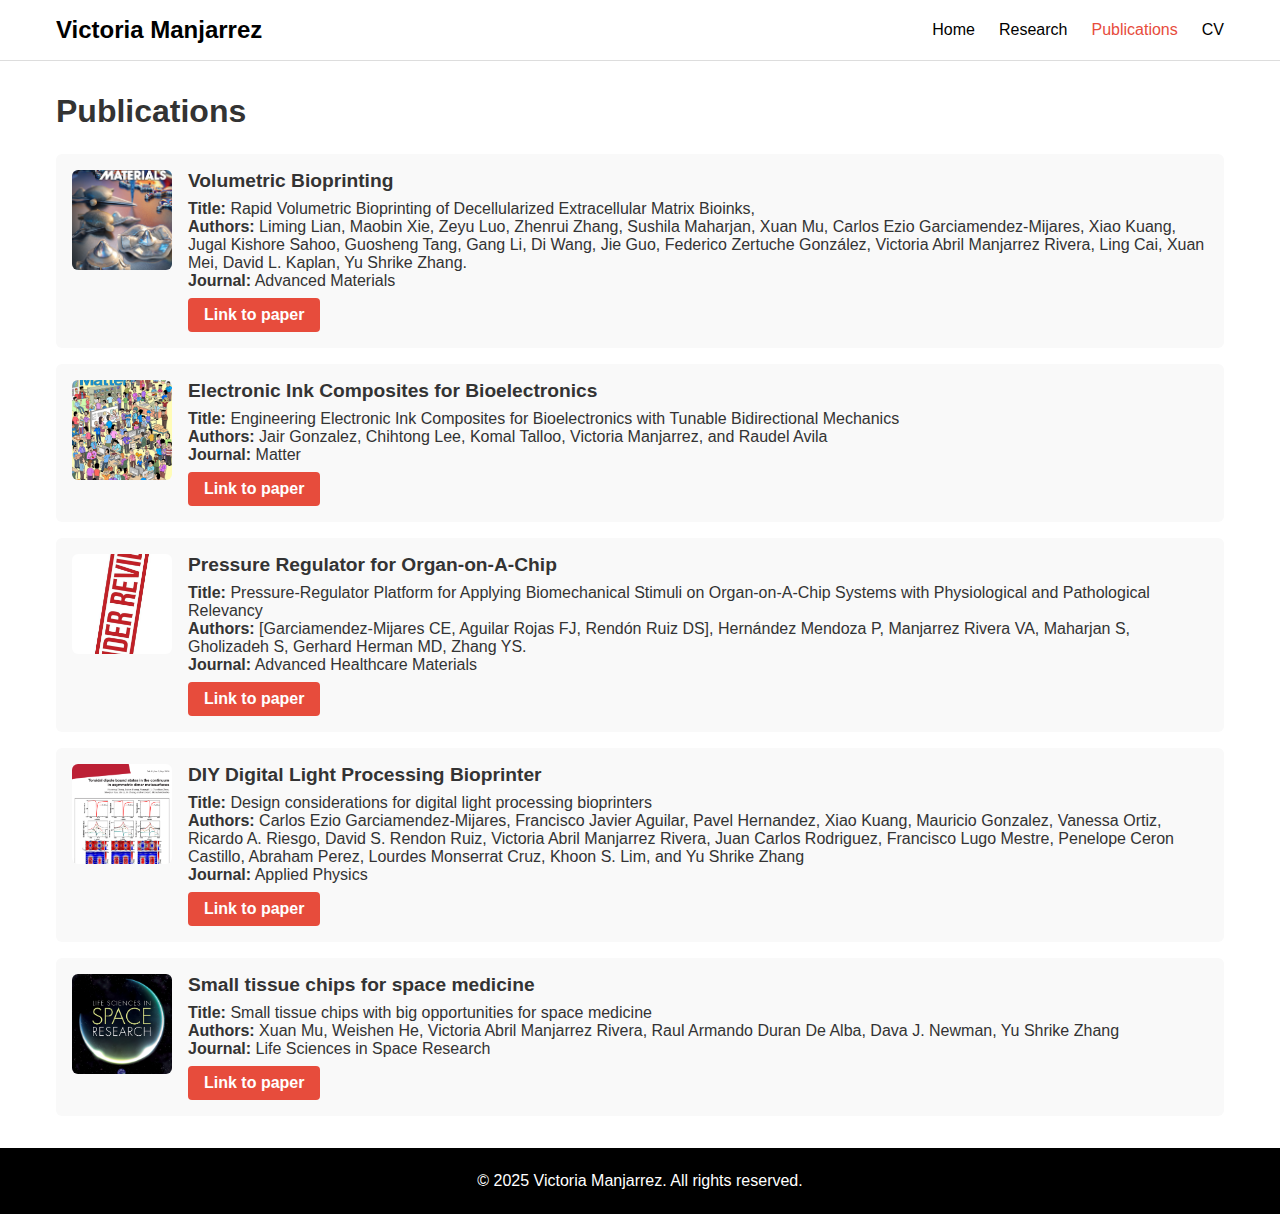
<file: MyPortfolio/publications.html>
<!DOCTYPE html>
<html lang="en">
<head>
  <meta charset="UTF-8" />
  <meta name="viewport" content="width=device-width, initial-scale=1" />
  <title>Publications - Victoria Manjarrez</title>
  <link rel="stylesheet" href="styles.css" />
</head>
<body>
  <!-- WHITE NAV BAR -->
  <header class="site-header">
    <div class="nav-container">
      <div class="brand">
        <a href="index.html">Victoria Manjarrez</a>
      </div>
      <nav class="main-nav">
        <ul>
          <li><a href="index.html">Home</a></li>
          <li><a href="research.html">Research</a></li>
          <li><a href="publications.html" class="active">Publications</a></li>
          <li><a href="CV.html">CV</a></li>
          
        </ul>
      </nav>
    </div>
  </header>

  <!-- PUBLICATIONS CONTENT -->
  <main class="publications-content">
    <h2>Publications</h2>

    <!-- PUBLICATION ITEM 1 -->
    <div class="pub-item">
      <!-- Thumbnail on the left -->
      <img 
        src="images/Publication1.jpg" 
        alt="" 
        class="pub-img" 
      />
      <!-- Text and link on the right -->
      <div class="pub-info">
        <h3>Volumetric Bioprinting</h3>
        <p>
          <strong>Title:</strong> Rapid Volumetric Bioprinting of Decellularized Extracellular Matrix Bioinks,
        </p>
        <p>
          <strong>Authors:</strong> Liming Lian, Maobin Xie, Zeyu Luo, Zhenrui Zhang, Sushila Maharjan, Xuan Mu, Carlos Ezio Garciamendez-Mijares, Xiao Kuang, 
          Jugal Kishore Sahoo, Guosheng Tang, Gang Li, Di Wang, Jie Guo, Federico Zertuche González, Victoria Abril Manjarrez Rivera, Ling Cai, 
              Xuan Mei, David L. Kaplan, Yu Shrike Zhang.
        </p>
        <p>
          <strong>Journal:</strong> Advanced Materials
        </p>
        <a href="https://doi.org/10.1002/adma.202304846" class="pub-link" target="_blank">Link to paper</a>
      </div>
    </div>


    <!-- PUBLICATION ITEM 2 -->
    <div class="pub-item">
      <!-- Thumbnail on the left -->
      <img 
        src="images/Publication2.jpg" 
        alt="" 
        class="pub-img" 
      />
      <!-- Text and link on the right -->
      <div class="pub-info">
        <h3>Electronic Ink Composites for Bioelectronics</h3>
        <p>
          <strong>Title:</strong> Engineering Electronic Ink Composites for Bioelectronics with Tunable Bidirectional Mechanics
        </p>
        <p>
          <strong>Authors:</strong> Jair Gonzalez, Chihtong Lee, Komal Talloo, Victoria Manjarrez, and Raudel Avila
        </p>
        <p>
          <strong>Journal:</strong> Matter
        </p>
        <a href="https://doi.org/10.1016/j.matt.2024.05.033" class="pub-link" target="_blank">Link to paper</a>
      </div>
    </div>


    <!-- PUBLICATION ITEM 3 -->
    <div class="pub-item">
      <!-- Thumbnail on the left -->
      <img 
        src="images/Publication3.jpg" 
        alt="" 
        class="pub-img" 
      />
      <!-- Text and link on the right -->
      <div class="pub-info">
        <h3>Pressure Regulator for Organ-on-A-Chip</h3>
        <p>
          <strong>Title:</strong> Pressure-Regulator Platform for Applying Biomechanical Stimuli on Organ-on-A-Chip Systems with Physiological and Pathological Relevancy
        </p>
        <p>
          <strong>Authors:</strong> [Garciamendez-Mijares CE, Aguilar Rojas FJ, Rendón Ruiz DS], Hernández Mendoza P, Manjarrez Rivera VA, Maharjan S, Gholizadeh S, 
          Gerhard Herman MD, Zhang YS.
        </p>
        <p>
          <strong>Journal:</strong> Advanced Healthcare Materials
        </p>
        <a href="#" class="pub-link" target="_blank">Link to paper</a>
      </div>
    </div>

    
    <!-- PUBLICATION ITEM 4 -->
    <div class="pub-item">
      <!-- Thumbnail on the left -->
      <img 
        src="images/Publication4.jpeg" 
        alt="" 
        class="pub-img" 
      />
      <!-- Text and link on the right -->
      <div class="pub-info">
        <h3>DIY Digital Light Processing Bioprinter</h3>
        <p>
          <strong>Title:</strong> Design considerations for digital light processing bioprinters
        </p>
        <p>
          <strong>Authors:</strong> Carlos Ezio Garciamendez-Mijares, Francisco Javier Aguilar, Pavel Hernandez, Xiao Kuang, Mauricio Gonzalez, Vanessa Ortiz,
           Ricardo A. Riesgo, David S. Rendon Ruiz, Victoria Abril Manjarrez Rivera, Juan Carlos Rodriguez, Francisco Lugo Mestre, Penelope Ceron Castillo,
           Abraham Perez, Lourdes Monserrat Cruz, Khoon S. Lim, and Yu Shrike Zhang
         
        </p>
        <p>
          <strong>Journal:</strong> Applied Physics
        </p>
        <a href="https://doi.org/10.1063/5.0187558" class="pub-link" target="_blank">Link to paper</a>
      </div>
    </div>

    <!-- PUBLICATION ITEM 5 -->
    <div class="pub-item">
      <!-- Thumbnail on the left -->
      <img 
        src="images/Publication5.jpg" 
        alt="" 
        class="pub-img" 
      />
      <!-- Text and link on the right -->
      <div class="pub-info">
        <h3>Small tissue chips for space medicine</h3>
        <p>
          <strong>Title:</strong> Small tissue chips with big opportunities for space medicine
        </p>
        <p>
          <strong>Authors:</strong> Xuan Mu, Weishen He, Victoria Abril Manjarrez Rivera, Raul Armando Duran De Alba, Dava J. Newman, Yu Shrike Zhang
        </p>
        <p>
          <strong>Journal:</strong> Life Sciences in Space Research
        </p>
        <a href="https://doi.org/10.1016/j.lssr.2022.09.002" class="pub-link" target="_blank">Link to paper</a>
      </div>
    </div>

    <!-- Add more publication items as needed -->
  </main>

  <!-- BLACK FOOTER -->
  <footer class="site-footer">
    <p>&copy; 2025 Victoria Manjarrez. All rights reserved.</p>
  </footer>
</body>
</html>
</file>
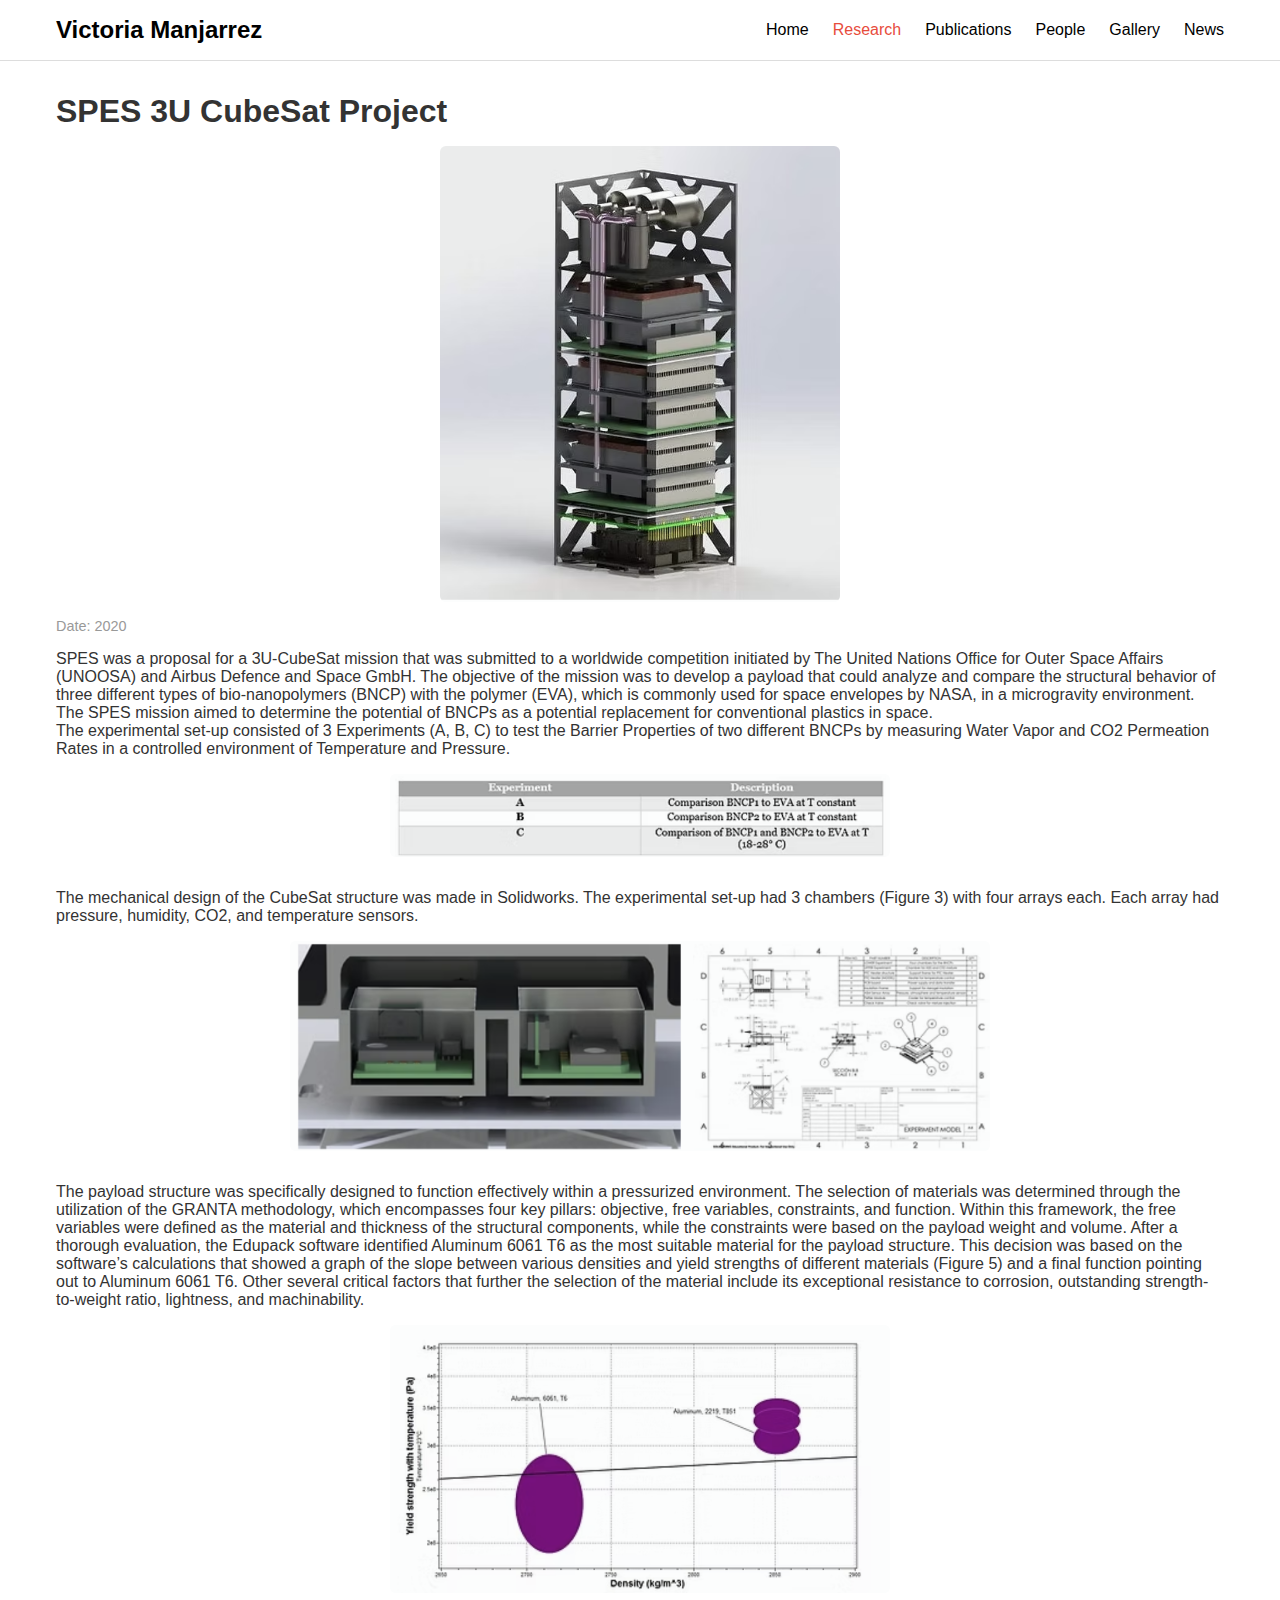
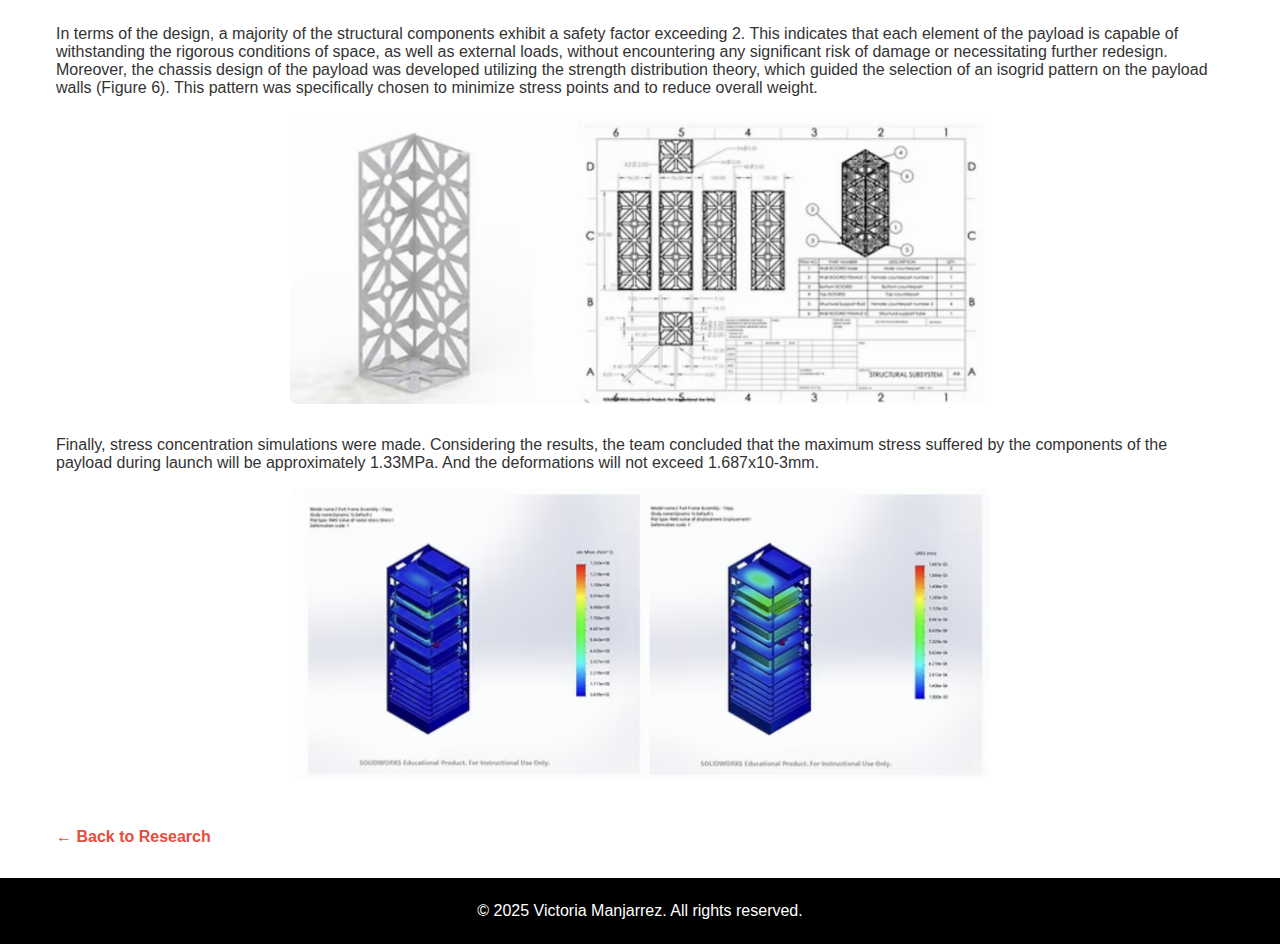
<file: MyPortfolio/research1.html>
<!DOCTYPE html>
<html lang="en">
<head>
  <meta charset="UTF-8" />
  <meta name="viewport" content="width=device-width, initial-scale=1" />
  <title>SPES 3U CubeSat - Research Detail</title>
  <link rel="stylesheet" href="styles.css" />
</head>
<body>
  <!-- WHITE NAV BAR -->
  <header class="site-header">
    <div class="nav-container">
      <div class="brand">
        <a href="index.html">Victoria Manjarrez</a>
      </div>
      <nav class="main-nav">
        <ul>
          <li><a href="index.html">Home</a></li>
          <li><a href="research.html" class="active">Research</a></li>
          <li><a href="publications.html">Publications</a></li>
          <li><a href="people.html">People</a></li>
          <li><a href="gallery.html">Gallery</a></li>
          <li><a href="news.html">News</a></li>
        </ul>
      </nav>
    </div>
  </header>

  <!-- RESEARCH DETAIL CONTENT -->
  <main class="research-detail">
    <h2>SPES 3U CubeSat Project</h2>
    
    <!-- Main Detail Image -->
    <img src="images/SPES1.png" alt="SPES 3U CubeSat" class="research-detail-img" />

    <!-- Project Date/Duration -->
    <p class="research-date"> Date: 2020 </p>

    <!-- Project Overview -->
    <p>
      SPES was a proposal for a 3U-CubeSat mission that was submitted to a worldwide competition initiated by The United Nations Office for Outer Space Affairs (UNOOSA) and Airbus Defence and Space GmbH.

      The objective of the mission was to develop a payload that could analyze and compare the structural behavior of three different types of bio-nanopolymers (BNCP) with the polymer (EVA), which is commonly used for space envelopes by NASA, in a microgravity environment. The SPES mission aimed to determine the potential of BNCPs as a potential replacement for conventional plastics in space.
    </p>

     </p>
     </p>

      <p>
      The experimental set-up consisted of 3 Experiments (A, B, C) to test the Barrier Properties of two different BNCPs by measuring Water Vapor and CO2 Permeation Rates in a controlled environment of Temperature and Pressure. 
      </p>
   

    <!-- Main Detail Image -->
    <img src="images/SPES2.png" alt="SPES 3U CubeSat" class="research-detail-img2" />


    <!-- Detailed Project Description Section -->
    <section class="research-description">
      <h3></h3>
      <p>
      
      </p>
      <p>
        The mechanical design of the CubeSat structure was made in Solidworks. The experimental set-up had 3 chambers (Figure 3) with four arrays each. Each array had pressure, humidity, CO2, and temperature sensors.  
      </p>
    </section>

    <!-- Main Detail Image -->
    <img src="images/SPES3.png" alt="SPES 3U CubeSat" class="research-detail-img3" />


    <!-- Detailed Project Description Section -->
    <section class="research-description">
      <h3></h3>
      <p>
      
      </p>
      <p>
        The payload structure was specifically designed to function effectively within a pressurized environment. The selection of materials was determined through the utilization of the GRANTA methodology, which encompasses four key pillars: objective, free variables, constraints, and function. Within this framework, the free variables were defined as the material and thickness of the structural components, while the constraints were based on the payload weight and volume.

        After a thorough evaluation, the Edupack software identified Aluminum 6061 T6 as the most suitable material for the payload structure. This decision was based on the software’s calculations that showed a graph of the slope between various densities and yield strengths of different materials (Figure 5)  and a final function pointing out to Aluminum 6061 T6.
        
        Other several critical factors that further the selection of the material include its exceptional resistance to corrosion, outstanding strength-to-weight ratio, lightness, and machinability.  
      </p>
    </section>

    <!-- Main Detail Image -->
    <img src="images/SPES4.png" alt="SPES 3U CubeSat" class="research-detail-img4" />

    

    <!-- Detailed Project Description Section -->
    <section class="research-description">
      <h3></h3>
      <p>
      
      </p>
      <p>
        ​In terms of the design, a majority of the structural components exhibit a safety factor exceeding 2. This indicates that each element of the payload is capable of withstanding the rigorous conditions of space, as well as external loads, without encountering any significant risk of damage or necessitating further redesign.

Moreover, the chassis design of the payload was developed utilizing the strength distribution theory, which guided the selection of an isogrid pattern on the payload walls (Figure 6). This pattern was specifically chosen to minimize stress points and to reduce overall weight.
      </p>
    </section>

    <!-- Main Detail Image -->
    <img src="images/SPES5.png" alt="SPES 3U CubeSat" class="research-detail-img5" />


    <!-- Detailed Project Description Section -->
    <section class="research-description">
      <h3></h3>
      <p>
      
      </p>
      <p>
        Finally, stress concentration simulations were made. Considering the results, the team concluded that the maximum stress suffered by the components of the payload during launch will be approximately 1.33MPa. And the deformations will not exceed 1.687x10-3mm.
      </p>
    </section>

    <!-- Main Detail Image -->
    <img src="images/SPES6.png" alt="SPES 3U CubeSat" class="research-detail-img6" />

    
     <!-- Back Link -->
    <a href="research.html" class="back-link">← Back to Research</a>
  </main>

  <!-- BLACK FOOTER -->
  <footer class="site-footer">
    <p>&copy; 2025 Victoria Manjarrez. All rights reserved.</p>
  </footer>
</body>
</html>
</file>
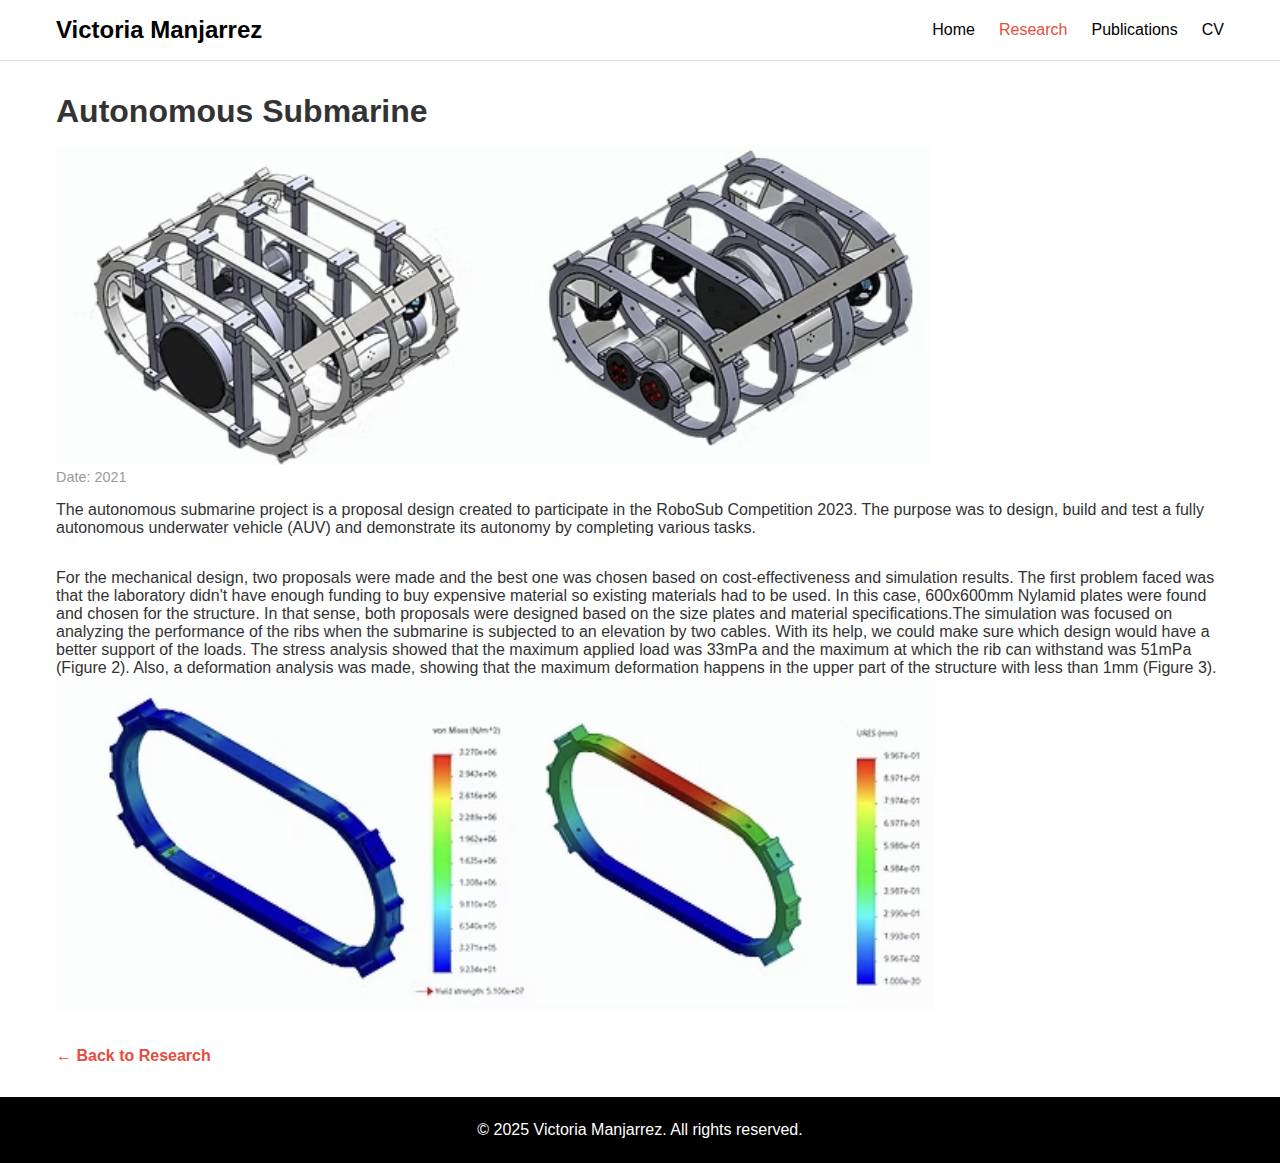
<file: MyPortfolio/research3.html>
<!DOCTYPE html>
<html lang="en">
<head>
  <meta charset="UTF-8" />
  <meta name="viewport" content="width=device-width, initial-scale=1" />
  <title>Autonomous Submarine - Research Detail</title>
  <link rel="stylesheet" href="styles.css" />
</head>
<body>
  <!-- WHITE NAV BAR -->
  <header class="site-header">
    <div class="nav-container">
      <div class="brand">
        <a href="index.html">Victoria Manjarrez</a>
      </div>
      <nav class="main-nav">
        <ul>
          <li><a href="index.html">Home</a></li>
          <li><a href="research.html" class="active">Research</a></li>
          <li><a href="publications.html">Publications</a></li>
          <li><a href="CV.html">CV</a></li>
          
        </ul>
      </nav>
    </div>
  </header>

  <!-- RESEARCH DETAIL CONTENT -->
  <main class="research-detail">
    <h2>Autonomous Submarine</h2>
    
    <!-- Main Detail Image -->
    <img src="images/AS1.png" alt="Autonomous Submarine" class="research-detail-imgAS1" />

    <!-- Project Date/Duration -->
    <p class="research-date"> Date: 2021 </p>

    <!-- Project Overview -->
    <p>
      The autonomous submarine project is a proposal design created to participate in the RoboSub Competition 2023. The purpose was to design, build and test a fully autonomous underwater vehicle (AUV) and demonstrate its autonomy by completing various tasks.
    </p>
   <!-- Technical Specifications Section -->
        <section class="research-specs">
      
        For the mechanical design, two proposals were made and the best one was chosen based on cost-effectiveness and simulation results. The first problem faced was that the laboratory didn't have enough funding to buy expensive material so existing materials had to be used. In this case, 600x600mm Nylamid plates were found and chosen for the structure. In that sense, both proposals were designed based on the size plates and material specifications.​​

        The simulation was focused on analyzing the performance of the ribs when the submarine is subjected to an elevation by two cables. With its help, we could make sure which design would have a better support of the loads.
          
          The stress analysis showed that the maximum applied load was 33mPa and the maximum at which the rib can withstand was 51mPa (Figure 2). Also, a deformation analysis was made, showing that the maximum deformation happens in the upper part of the structure with less than 1mm (Figure 3).</li>
        
          
         



    <!-- Main Detail Image -->
    <div class="gallery-grid">
      <img src="images/AS2.png" alt="CubeSat Assembly" class="research-detail-imgAS2" />
      
      
    </div>

   
     <!-- Back Link -->
    <a href="research.html" class="back-link">← Back to Research</a>
  </main>

  <!-- BLACK FOOTER -->
  <footer class="site-footer">
    <p>&copy; 2025 Victoria Manjarrez. All rights reserved.</p>
  </footer>
</body>
</html>
</file>
<file: MyPortfolio/styles.css>
/* RESET */
* {
  margin: 0;
  padding: 0;
  box-sizing: border-box;
}

/* BODY */
body {
  font-family: Arial, sans-serif;
  background-color: #fff;
  color: #333;
}

/* HEADER (WHITE NAV BAR) */
.site-header {
  background-color: #fff;
  border-bottom: 1px solid #ddd;
  position: sticky;
  top: 0;
  z-index: 999;
}

.nav-container {
  max-width: 1200px;
  margin: 0 auto;
  display: flex;
  align-items: center;
  justify-content: space-between;
  padding: 1rem;
}

.brand a {
  font-size: 1.5rem;
  color: #000;
  text-decoration: none;
  font-weight: bold;
}

.main-nav ul {
  list-style: none;
  display: flex;
  gap: 1.5rem;
}

.main-nav a {
  color: #000;
  text-decoration: none;
  font-weight: 500;
  transition: color 0.3s;
}

.main-nav a:hover {
  color: #666;
}

.main-nav a.active {
  color: #e74c3c; /* highlight active link if you like */
}

/* HERO SECTION */
.hero-section {
  height: 70vh; /* or 100vh for full screen */
  background: url('images/Black.jpg')
    center/cover no-repeat;
  display: flex;
  align-items: center;
  justify-content: center;
  text-align: center;
}

.hero-title {
  color: #fff;
  font-size: 2rem;
  padding: 0 1rem;
  max-width: 800px;
  margin: auto;
}

/* Reserve space for typed text to avoid shifting */
.typed-text {
  display: inline-block;
  min-width: 250px; /* Adjust as needed */
}

.highlight {
  color: #f90; /* highlight color */
}

/* HOME PAGE "ABOUT" SECTION */
.home-about {
  max-width: 800px;
  margin: 2rem auto;
  padding: 0 0rem;
}

.home-about h2 {
  font-size: 1.8rem;
  margin-bottom: 1rem;
}

/* NEW: Two-Column Layout for "About Me" */
.about-container {
  display: flex;
  gap: 2rem;
  align-items: flex-start;
}

.about-img {
  flex: 0 0 auto;
}

.about-img img {
  max-width: 200px; /* Adjust size as needed */
  border-radius: 8px;
  object-fit: cover;
}

.about-text {
  flex: 1;
}

/* RESEARCH PAGE STYLES */
.research-content {
  max-width: 1200px;
  margin: 2rem auto;
  padding: 0 1rem;
}

.research-content h2 {
  font-size: 2rem;
  margin-bottom: 1.5rem;
}

.research-item {
  display: flex;
  gap: 1rem;
  margin-bottom: 2rem;
}

.research-img {
  width: 200px;
  height: auto;
  object-fit: cover;
  border-radius: 6px;
}

.research-text h3 {
  font-size: 1.2rem;
  margin-bottom: 0.5rem;
}

.research-date {
  color: #999;
  font-size: 0.9rem;
  margin-bottom: 0.5rem;
}

/* PUBLICATIONS PAGE STYLES */
.publications-content {
  max-width: 1200px;
  margin: 2rem auto;
  padding: 0 1rem;
}

.publications-content h2 {
  font-size: 2rem;
  margin-bottom: 1.5rem;
}

/* Layout: thumbnail on the left, details on the right */
.pub-item {
  display: flex;
  gap: 1rem;
  align-items: flex-start;
  background-color: #f9f9f9;
  padding: 1rem;
  border-radius: 6px;
  margin-bottom: 1rem;
}

/* Thumbnail image */
.pub-img {
  width: 100px;   /* Adjust size as needed */
  height: 100px;  /* Keep square */
  object-fit: cover;
  border-radius: 6px;
}

/* Text & button container */
.pub-info {
  flex: 1; /* Takes remaining space */
}

.pub-info h3 {
  font-size: 1.2rem;
  margin-bottom: 0.5rem;
}

/* "Link to paper" button style */
.pub-link {
  display: inline-block;
  margin-top: 0.5rem;
  background-color: #e74c3c; /* Button color */
  color: #fff;
  padding: 0.5rem 1rem;
  border-radius: 4px;
  text-decoration: none;
  font-weight: bold;
}

.pub-link:hover {
  background-color: #c0392b; /* Darker on hover */
}

/* FOOTER (BLACK) */
.site-footer {
  background-color: #000;
  color: #fff;
  text-align: center;
  padding: 1.5rem;
  margin-top: 2rem;
}

/* Research link styles */
.research-link {
  text-decoration: none;
  color: inherit;
}
.research-link:hover .research-item {
  background-color: #f0f0f0; /* Optional: change background on hover */
}

/* ----------------------------- */
/* NEW: Research Detail Page Styles */
/* ----------------------------- */

/* Container for research detail pages */
.research-detail {
  max-width: 1200px;
  margin: 2rem auto;
  padding: 0 1rem;
}

.research-detail h2 {
  font-size: 2rem;
  margin-bottom: 1rem;
}

/* Main image for research detail page */
.research-detail-img {
  width: 100%;
  max-width: 400px;
  display: block;
  margin: 1rem auto;
  border-radius: 6px;
}

/* Image SPES2 for research detail page */
.research-detail-img2 {
  width: 100%;
  max-width: 500px;
  display: block;
  margin: 1rem auto;
  border-radius: 6px;
}

/* Image SPES3 for research detail page */
.research-detail-img3 {
  width: 100%;
  max-width: 700px;
  display: block;
  margin: 1rem auto;
  border-radius: 6px;
}

/* Image SPES4 for research detail page */
.research-detail-img4 {
  width: 100%;
  max-width: 500px;
  display: block;
  margin: 1rem auto;
  border-radius: 6px;
}

/* Image SPES5 for research detail page */
.research-detail-img5 {
  width: 100%;
  max-width: 700px;
  display: block;
  margin: 1rem auto;
  border-radius: 6px;
}

/* Image SPES6 for research detail page */
.research-detail-img6 {
  width: 100%;
  max-width: 700px;
  display: block;
  margin: 1rem auto;
  border-radius: 6px;
}

/* Date styling for detail pages */
.research-detail .research-date {
  color: #999;
  font-size: 0.9rem;
  margin-bottom: 1rem;
}

/* Section for technical specifications (if any) */
.research-specs {
  margin-top: 2rem;
}

.research-specs h3 {
  font-size: 1.8rem;
  margin-bottom: 1rem;
}

.research-specs ul {
  list-style: disc;
  margin-left: 2rem;
  margin-bottom: 1rem;
}

/* Section for detailed description */
.research-description {
  margin-top: 2rem;
}

/* Main image for research detail page */
.research-detail-imgPR1 {
  width: 100%;
  max-width: 600px;
  display: block;
  margin: 1rem auto;
  border-radius: 6px;
}

/* Image SPES6 for research detail page */
.research-detail-imgPR2 {
  width: 100%;
  max-width: 700px;
  display: block;
  margin: 1rem auto;
  border-radius: 6px;
}



/* Back link style */
.back-link {
  display: inline-block;
  margin-top: 2rem;
  color: #e74c3c;
  text-decoration: none;
  font-weight: bold;
}

.back-link:hover {
  text-decoration: underline;
}
</file>
